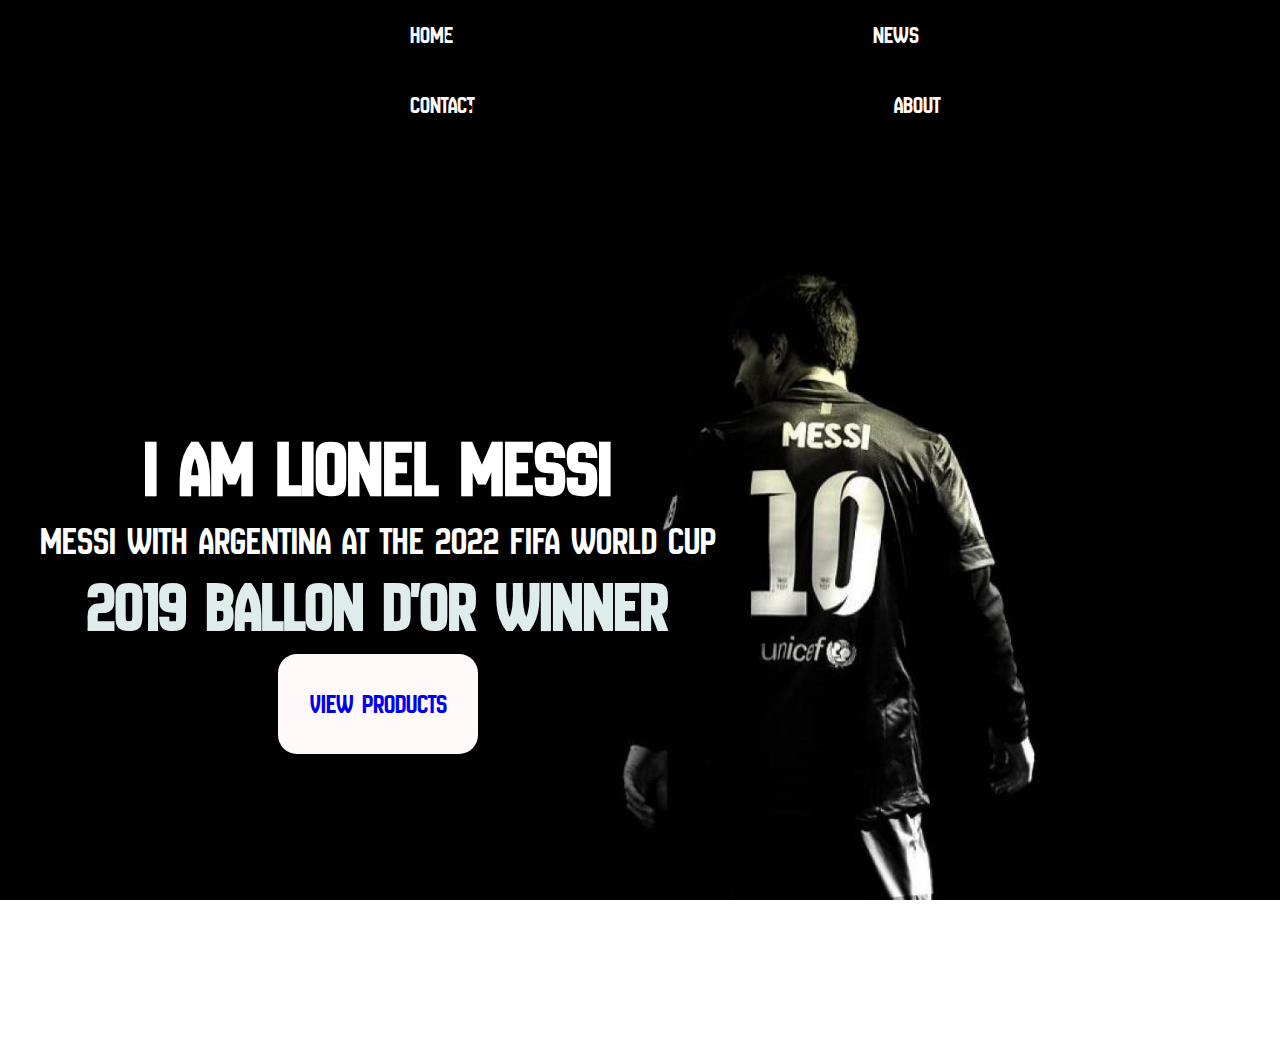
<file: index.html>
<!DOCTYPE html>
<html lang="en">
<head>
    <meta charset="UTF-8">
    <meta name="viewport" content="width=device-width, initial-scale=1.0">
    <link rel="stylesheet" href="styles.css">
    <title>Document</title>
</head>
<body>

    <header>
        <nav class="navbar">
            <li><a href="">Home</a></li>
            <li><a href="">News</a></li>
            <li><a href="">Contact</a></li>
            <li><a href="">About</a></li>
        </nav>
    </header>
<section>
    <main>
        <div page1>
        <h1>i am Lionel Messi</h1>
        <P>
            Messi with Argentina at the 2022 FIFA World Cup
        </P>
        <h2>2019 Ballon d'Or winner </h2>
        <button class="button" style="vertical-align:middle"><a href="Products.html"><span>View Products</span></a></button>
    </div>
    </div>
    </main>
</section>








</body>
</html>
</file>
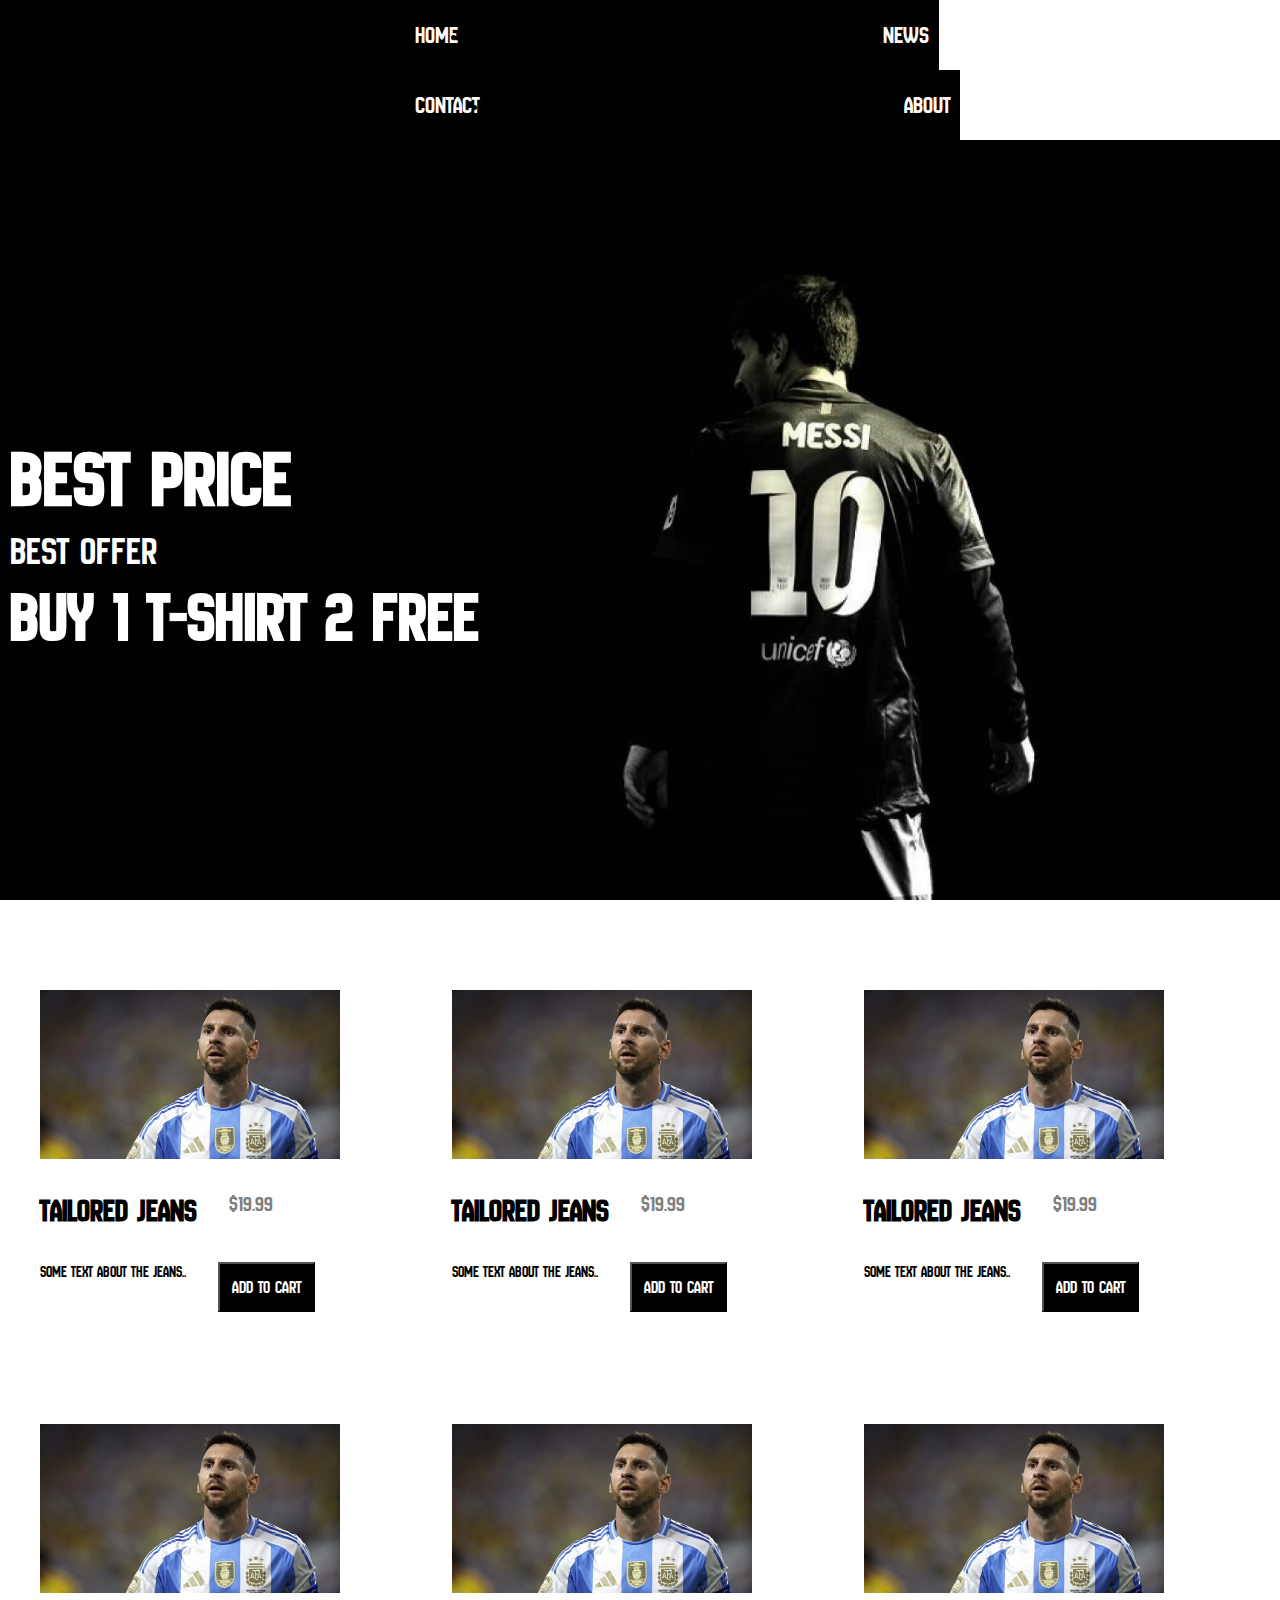
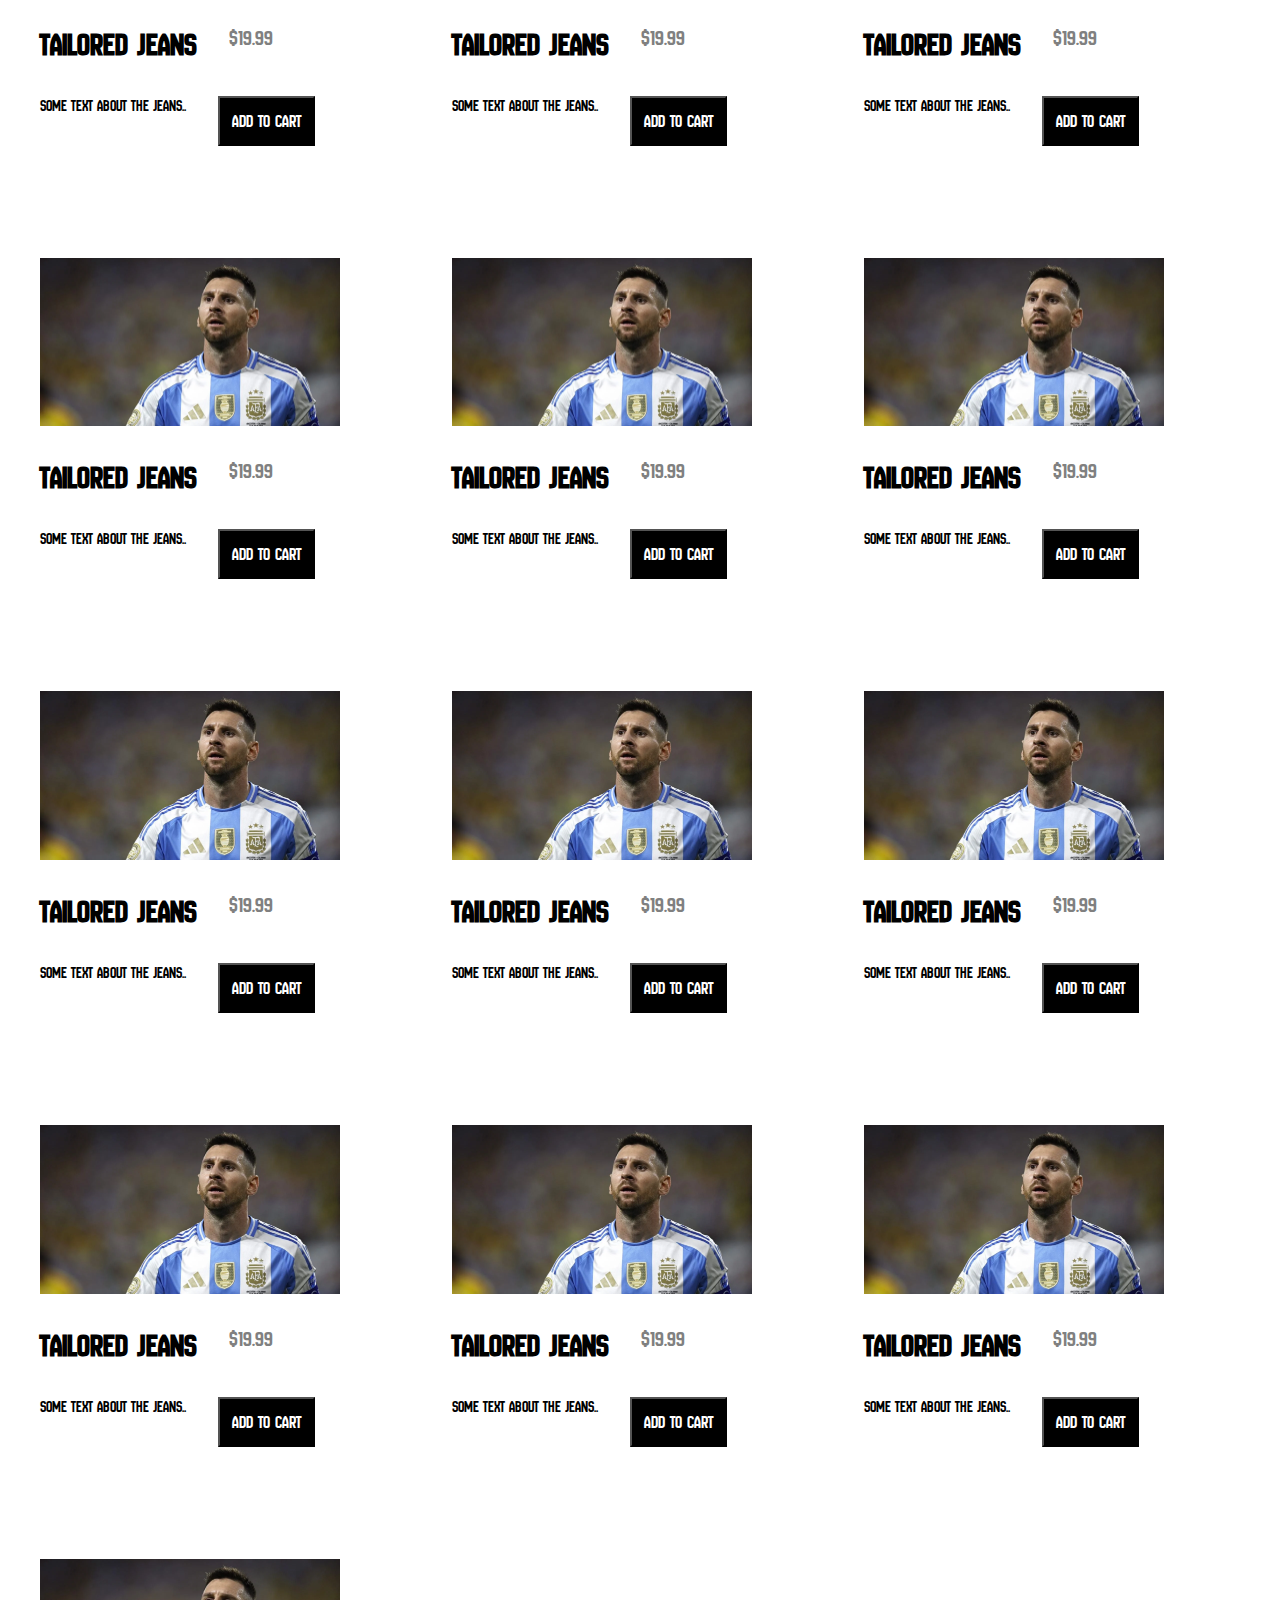
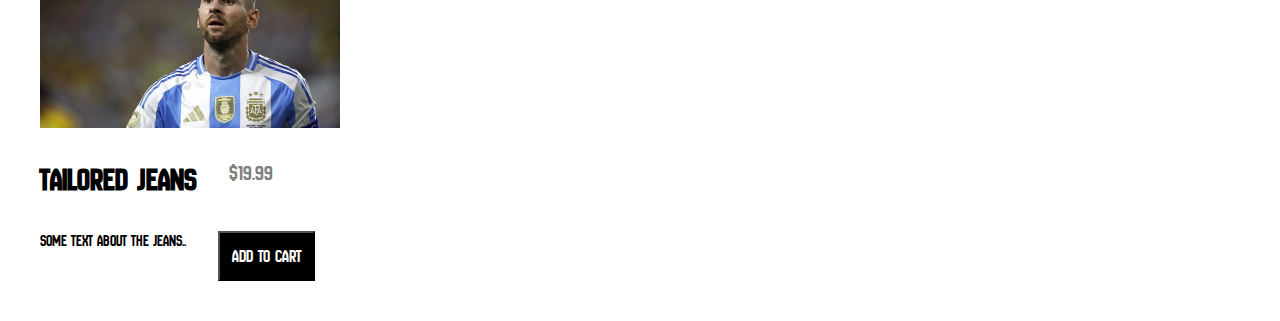
<file: Products.html>
<!DOCTYPE html>
<html lang="en">
<head>
    <meta charset="UTF-8">
    <meta name="viewport" content="width=device-width, initial-scale=1.0">
    <link rel="stylesheet" href="Products.css">
    <title>Document</title>
</head>
<body>

    <nav class="navbar">
        <li><a href="">Home</a></li>
        <li><a href="">News</a></li>
        <li><a href="">Contact</a></li>
        <li><a href="">About</a></li>
    </nav>

    <section>
        <main>
            <div page2>
            <h1>best price </h1>
            <P>
                best offer
            </P>
            <h2>buy 1 t-shirt 2 free </h2>
        </main>
    </section>


<section class="cards">
    <div class="card">
        <img src="img/messi-6696e3133b840.webp" alt="Denim Jeans" style="width:100%">
        <h1>Tailored Jeans</h1>
        <p class="price">$19.99</p>
        <p>Some text about the jeans..</p>
        <p><button>Add to Cart</button></p>
      </div>
      <div class="card">
        <img src="img/messi-6696e3133b840.webp" alt="Denim Jeans" style="width:100%">
        <h1>Tailored Jeans</h1>
        <p class="price">$19.99</p>
        <p>Some text about the jeans..</p>
        <p><button>Add to Cart</button></p>
      </div>
      <div class="card">
        <img src="img/messi-6696e3133b840.webp" alt="Denim Jeans" style="width:100%">
        <h1>Tailored Jeans</h1>
        <p class="price">$19.99</p>
        <p>Some text about the jeans..</p>
        <p><button>Add to Cart</button></p>
      </div>
      <div class="card">
        <img src="img/messi-6696e3133b840.webp" alt="Denim Jeans" style="width:100%">
        <h1>Tailored Jeans</h1>
        <p class="price">$19.99</p>
        <p>Some text about the jeans..</p>
        <p><button>Add to Cart</button></p>
      </div>
       <div class="card">
        <img src="img/messi-6696e3133b840.webp" alt="Denim Jeans" style="width:100%">
        <h1>Tailored Jeans</h1>
        <p class="price">$19.99</p>
        <p>Some text about the jeans..</p>
        <p><button>Add to Cart</button></p>
      </div>
      <div class="card">
        <img src="img/messi-6696e3133b840.webp" alt="Denim Jeans" style="width:100%">
        <h1>Tailored Jeans</h1>
        <p class="price">$19.99</p>
        <p>Some text about the jeans..</p>
        <p><button>Add to Cart</button></p>
      </div>
      <div class="card">
        <img src="img/messi-6696e3133b840.webp" alt="Denim Jeans" style="width:100%">
        <h1>Tailored Jeans</h1>
        <p class="price">$19.99</p>
        <p>Some text about the jeans..</p>
        <p><button>Add to Cart</button></p>
      </div>
      <div class="card">
        <img src="img/messi-6696e3133b840.webp" alt="Denim Jeans" style="width:100%">
        <h1>Tailored Jeans</h1>
        <p class="price">$19.99</p>
        <p>Some text about the jeans..</p>
        <p><button>Add to Cart</button></p>
      </div>
      <div class="card">
        <img src="img/messi-6696e3133b840.webp" alt="Denim Jeans" style="width:100%">
        <h1>Tailored Jeans</h1>
        <p class="price">$19.99</p>
        <p>Some text about the jeans..</p>
        <p><button>Add to Cart</button></p>
      </div>
      <div class="card">
        <img src="img/messi-6696e3133b840.webp" alt="Denim Jeans" style="width:100%">
        <h1>Tailored Jeans</h1>
        <p class="price">$19.99</p>
        <p>Some text about the jeans..</p>
        <p><button>Add to Cart</button></p>
      </div>
      <div class="card">
        <img src="img/messi-6696e3133b840.webp" alt="Denim Jeans" style="width:100%">
        <h1>Tailored Jeans</h1>
        <p class="price">$19.99</p>
        <p>Some text about the jeans..</p>
        <p><button>Add to Cart</button></p>
      </div>
      <div class="card">
        <img src="img/messi-6696e3133b840.webp" alt="Denim Jeans" style="width:100%">
        <h1>Tailored Jeans</h1>
        <p class="price">$19.99</p>
        <p>Some text about the jeans..</p>
        <p><button>Add to Cart</button></p>
      </div>
       <div class="card">
        <img src="img/messi-6696e3133b840.webp" alt="Denim Jeans" style="width:100%">
        <h1>Tailored Jeans</h1>
        <p class="price">$19.99</p>
        <p>Some text about the jeans..</p>
        <p><button>Add to Cart</button></p>
      </div>
      <div class="card">
        <img src="img/messi-6696e3133b840.webp" alt="Denim Jeans" style="width:100%">
        <h1>Tailored Jeans</h1>
        <p class="price">$19.99</p>
        <p>Some text about the jeans..</p>
        <p><button>Add to Cart</button></p>
      </div>
      <div class="card">
        <img src="img/messi-6696e3133b840.webp" alt="Denim Jeans" style="width:100%">
        <h1>Tailored Jeans</h1>
        <p class="price">$19.99</p>
        <p>Some text about the jeans..</p>
        <p><button>Add to Cart</button></p>
      </div>
      <div class="card">
        <img src="img/messi-6696e3133b840.webp" alt="Denim Jeans" style="width:100%">
        <h1>Tailored Jeans</h1>
        <p class="price">$19.99</p>
        <p>Some text about the jeans..</p>
        <p><button>Add to Cart</button></p>
      </div>
</section>
</body>
</html>
</file>
<file: styles.css>
@import url('https://fonts.googleapis.com/css2?family=New+Amsterdam&display=swap');

*{
    font-family: "New Amsterdam", sans-serif;
    margin: 0;
    padding: 0;
    box-sizing: border-box;
    scroll-behavior: smooth;
}


header{
    background-color: #000000;
    display: flex;
}


ul {
    list-style-type: none;
    margin: 0;
    padding: 0;
    overflow: hidden;
    background-color: #de0a0a;
  }
  
  li {
    float: left;
  }
  
  li a {
    display: block;
    color: rgb(255, 250, 250);
    text-align: end;
    padding: 20px 10px;
    text-decoration: none;
    margin-left: 400px;
    font-size: 25px;
    align-items: flex-end;
    
  }
  
  li a:hover {
    background-color: #1f3ba0;
    border-radius: 19px;
    transition: 0.7s;

  }


  main {
    text-align: center;
    padding-left: 40px;
    width: 100%;
    min-height: 100vh;
    display: flex;
    align-items: center;
    background: url(img/image.png) no-repeat;
    background-size: cover;
    background-attachment: fixed;


}


main h1{
    font-size: 80px;
    color: #ffffff;
   }

   main p{
    font-size: 40px;
    color: rgb(255, 255, 255);
   }

   main h2{
    font-size: 70px;
    color: rgb(223, 236, 236);
   }


   .button {
    display: inline-block;
    border-radius: 4px;
    background-color: #fff9f9;
    border: none;
    color: #000000;
    font-size: 28px;
    padding: 20px;
    width: 200px;
    transition: all 0.5s;
    cursor: pointer;
    margin: 5px;
    border-radius: 19px;
  }
  
  .button span {
    cursor: pointer;
    display: inline-block;
    position: relative;
    transition: 0.5s;
    
  }
  
  .button span:after {
    content: '\00bb';
    position: absolute;
    opacity: 0;
    top: 0;
    right: -20px;

  }
  
  .button:hover span {
    padding-right: 30px;
    color: #ffffff;
  }
  
  .button:hover span:after {
    opacity: 2;
    right: 0;
    color: #fffcfc;
    
  }


  .button.button:hover{
    background-color: #373b73;
  }
  
  button {
  width: 100px;
  height: 100px;
  background-color: rgb(211, 200, 200);
  position: relative;
  animation-name: example;
  animation-duration: 4s;
  animation-iteration-count: 2;
  animation-direction: alternate;  
}


.cards{
  display: flex;
  flex-wrap: wrap;
  align-content: flex-start;
  gap: 2em;
}

.card {
  max-width: 300px;
  margin: 40px;
  display: flex;
  flex-wrap: wrap;
  align-content: flex-start;
  gap: 2em;

}

.price {
  color: grey;
  font-size: 22px;
}

.card button {
  outline: 1PX;
  padding: 12px;
  color: white;
  background-color: #000;
  text-align: center;
  cursor: pointer;
  width: 100%;
  font-size: 18px;
  
}

.card button:hover {
  opacity: 0.7;
}
</file>
<file: Products.css>
@import url('https://fonts.googleapis.com/css2?family=New+Amsterdam&display=swap');



*{
    font-family: "New Amsterdam", sans-serif;
    margin: 0;
    padding: 0;
    box-sizing: border-box;
    scroll-behavior: smooth;
}

header{
    background-color: #000000;
    display: flex;
}


ul {
    list-style-type: none;
    margin: 0;
    padding: 0;
    overflow: hidden;
    background-color: #de0a0a;
  }
  
  li {
    float: left;
    background-color: #000000;
  }
  
  li a {
    display: block;
    color: rgb(255, 250, 250);
    text-align: end;
    padding: 20px 10px;
    text-decoration: none;
    margin-left: 405px;
    font-size: 25px;
    align-items: flex-end;
    
  }
  
  li a:hover {
    background-color: #1f3ba0;
    border-radius: 19px;
    transition: 0.7s;

  }

  main{
    padding-left: 10px;
    width: 300%;
    min-height:90vh;
    display: flex;
    align-items: center;
    background: url(img/image.png) no-repeat;
    background-size: cover;
    background-attachment: fixed;
    gap: 2em;
}

main h1{
    font-size: 80px;
    color: #ffffff;
   }

   main p{
    font-size: 40px;
    color: rgb(255, 255, 255);
   
   }

   main h2{
    font-size: 70px;
    color: rgb(255, 255, 255);
   }

   main .page2 {
    padding-left: 23px;
    font-size: 70px;
    color: rgb(255, 255, 255);
   }







.cards{
    display: flex;
    flex-wrap: wrap;
    align-content: flex-start;
    gap: 2em;
  }
  
  .card {
    max-width: 300px;
    margin: 40px;
    display: flex;
    flex-wrap: wrap;
    align-content: flex-start;
    gap: 2em;
  
  }
  
  .price {
    color: grey;
    font-size: 22px;
  }
  
  .card button {
    outline: 1PX;
    padding: 12px;
    color: white;
    background-color: #000;
    text-align: center;
    cursor: pointer;
    width: 100%;
    font-size: 18px;
    
  }
  
  .card button:hover {
    opacity: 0.7;
  }
</file>
